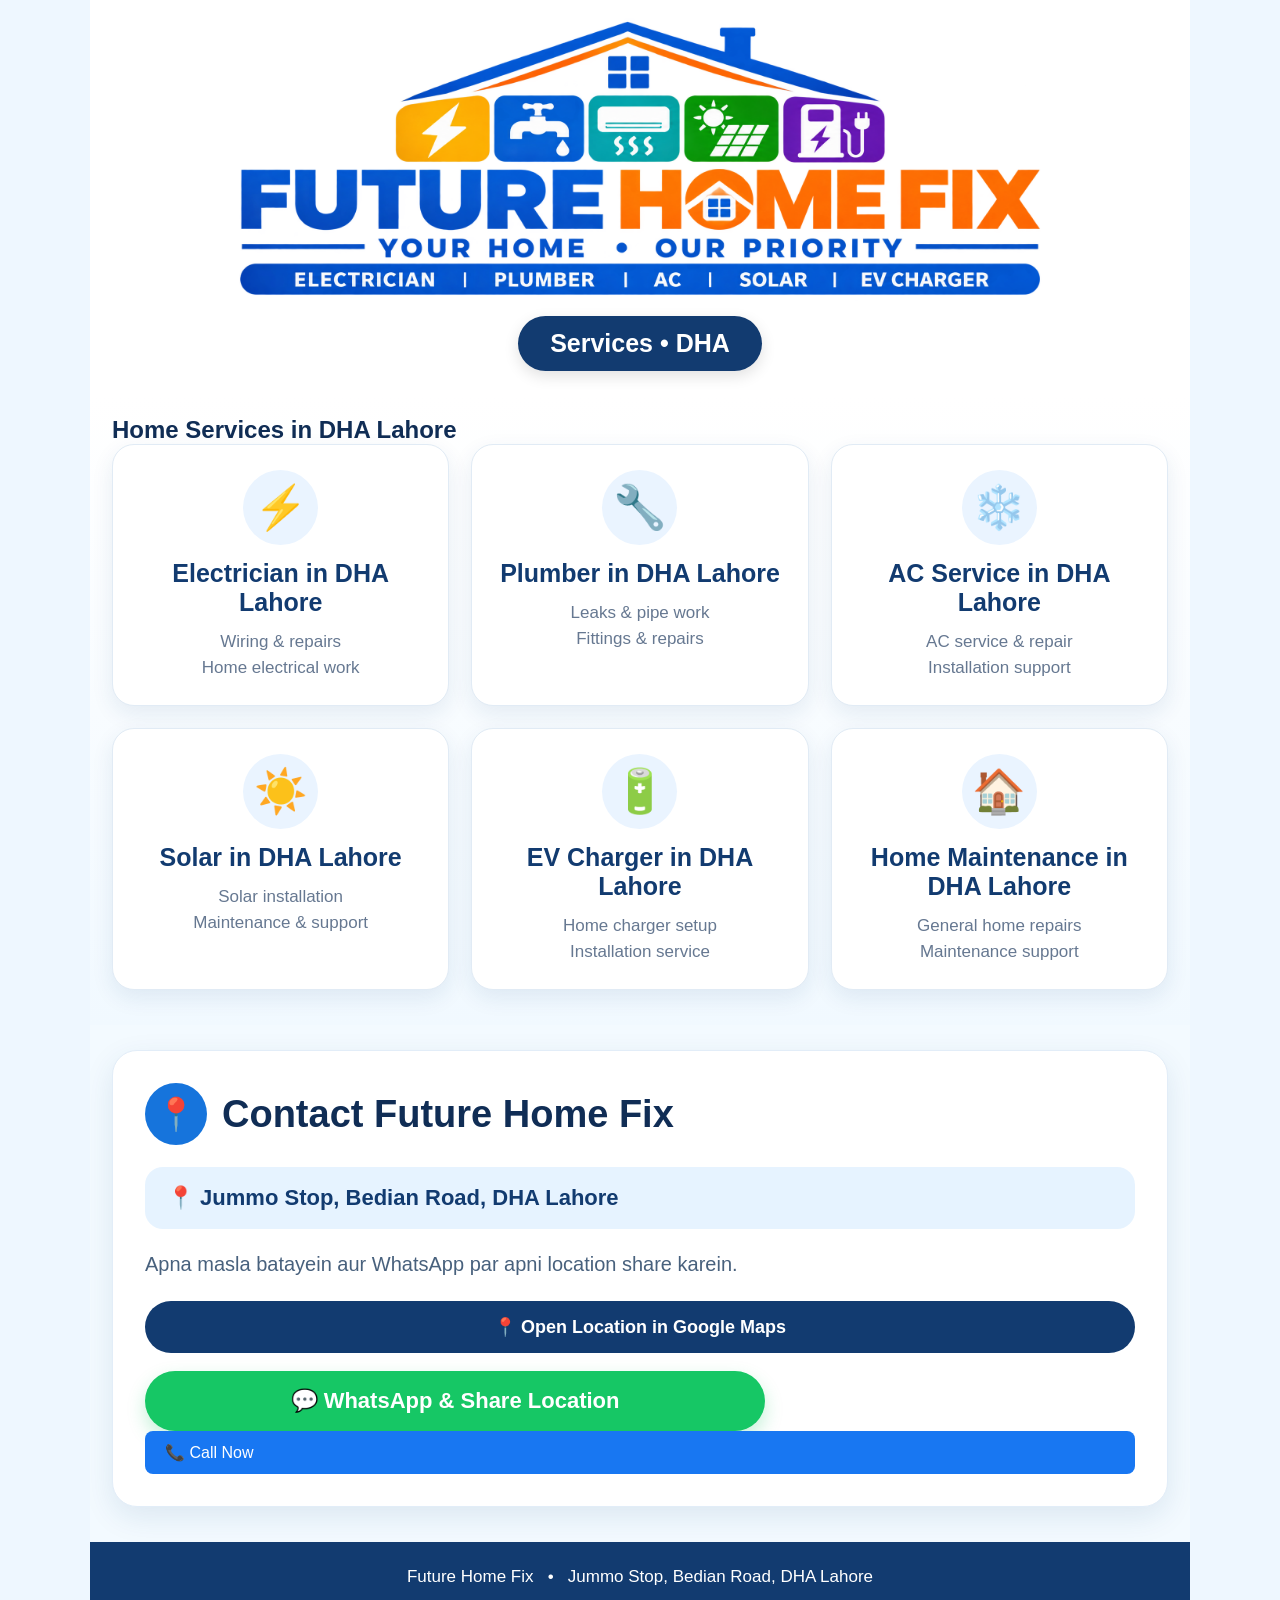
<file: index.html>
<!DOCTYPE html>
<html lang="en">
<head>
<meta charset="UTF-8">
<meta name="viewport" content="width=device-width, initial-scale=1.0">
<title>Future Home Fix | Electrician, Plumber, AC, Solar & EV Charger Lahore</title>
<meta name="description" content="Future Home Fix provides professional electrician, plumber, AC service, solar, EV charger and home maintenance services in Lahore DHA.">
<link rel="canonical" href="https://asifnawaz919786-afk.github.io/future-home-fix/">

<script type="application/ld+json">
{
  "@context": "https://schema.org",
  "@type": "LocalBusiness",
  "name": "Future Home Fix",
  "url": "https://asifnawaz919786-afk.github.io/future-home-fix/",
  "description": "Professional electrician, plumber, AC service, solar, EV charger and home maintenance services in Lahore DHA.",
  "address": {
    "@type": "PostalAddress",
    "streetAddress": "Jummo Stop, Bedian Road, DHA Lahore",
    "addressLocality": "Lahore",
    "addressRegion": "Punjab",
    "addressCountry": "PK"
  },
  "areaServed": "Lahore",
  "serviceType": [
    "Electrician",
    "Plumber",
    "AC Service",
    "Solar",
    "EV Charger",
    "Home Maintenance"
  ]
}
</script>
<style>
*{
  box-sizing:border-box;
  margin:0;
  padding:0;
}

body{
  font-family:Arial,Helvetica,sans-serif;
  background:#eef7ff;
  color:#102d55;
}

.page{
  width:100%;
  max-width:1100px;
  margin:auto;
  background:#fff;
  overflow:hidden;
}

/* HEADER */
.top{
  text-align:center;
  padding:18px 15px 25px;
  background:#fff;
}

.top img{
  width:100%;
  max-width:850px;
  height:auto;
  display:block;
  margin:auto;
}

.label{
  display:inline-block;
  margin-top:15px;
  padding:13px 32px;
  border-radius:40px;
  background:#123b70;
  color:#fff;
  font-size:25px;
  font-weight:800;
  box-shadow:0 5px 15px rgba(0,0,0,.12);
}

/* SERVICES */
.services{
  padding:20px 22px 35px;
  background:linear-gradient(#fff,#f1f9ff);
}

.service-grid{
  display:grid;
  grid-template-columns:repeat(3,1fr);
  gap:22px;
}

.service-card{
  background:#fff;
  border:1px solid #e1ebf5;
  border-radius:22px;
  padding:25px 15px;
  text-align:center;
  min-height:230px;
  box-shadow:0 8px 22px rgba(20,70,120,.09);
}

.icon{
  width:75px;
  height:75px;
  margin:0 auto 14px;
  border-radius:50%;
  background:#eaf4ff;
  display:flex;
  align-items:center;
  justify-content:center;
  font-size:43px;
}

.service-card h2{
  font-size:25px;
  margin-bottom:12px;
  color:#123b70;
}

.service-card p{
  color:#667891;
  font-size:17px;
  line-height:1.5;
}

/* CONTACT */
.contact-section{
  padding:25px 22px 35px;
  background:#f3faff;
}

.contact-card{
  background:#fff;
  border-radius:25px;
  padding:32px;
  box-shadow:0 10px 30px rgba(20,70,120,.10);
  border:1px solid #e2edf8;
}

.contact-title{
  display:flex;
  align-items:center;
  gap:15px;
  margin-bottom:22px;
}

.location-icon{
  width:62px;
  height:62px;
  border-radius:50%;
  background:#1674dc;
  color:#fff;
  display:flex;
  align-items:center;
  justify-content:center;
  font-size:32px;
}

.contact-title h2{
  font-size:38px;
  color:#102d55;
}

.location-box{
  background:#e6f3ff;
  border-radius:18px;
  padding:18px 22px;
  font-size:22px;
  font-weight:700;
  color:#123b70;
  margin-bottom:20px;
}

.contact-text{
  font-size:20px;
  line-height:1.5;
  color:#48617d;
  margin-bottom:22px;
}

/* WHATSAPP */
.whatsapp-btn{
  display:block;
  width:100%;
  max-width:620px;
  text-align:center;
  text-decoration:none;
  background:#16c765;
  color:#fff;
  padding:17px 20px;
  border-radius:50px;
  font-size:22px;
  font-weight:800;
  box-shadow:0 8px 18px rgba(22,199,101,.25);
}

.whatsapp-btn:hover{
  opacity:.92;
}

/* FOOTER */
footer{
  background:#123b70;
  color:#fff;
  text-align:center;
  padding:25px 15px;
  font-size:17px;
}

/* MOBILE */
@media(max-width:700px){

  .top{
    padding:12px 10px 20px;
  }

  .label{
    font-size:21px;
    padding:11px 25px;
  }

  .services{
    padding:15px 14px 25px;
  }

  .service-grid{
    grid-template-columns:repeat(2,1fr);
    gap:14px;
  }

  .service-card{
    min-height:190px;
    padding:18px 8px;
    border-radius:18px;
  }

  .icon{
    width:58px;
    height:58px;
    font-size:32px;
  }

  .service-card h2{
    font-size:18px;
  }

  .service-card p{
    font-size:14px;
  }

  .contact-section{
    padding:15px 12px 25px;
  }

  .contact-card{
    padding:22px 16px;
    border-radius:20px;
  }

  .contact-title{
    gap:10px;
  }

  .location-icon{
    width:50px;
    height:50px;
    font-size:25px;
  }

  .contact-title h2{
    font-size:27px;
  }

  .location-box{
    font-size:17px;
    padding:15px;
  }

  .contact-text{
    font-size:17px;
  }

  .whatsapp-btn{
    font-size:18px;
    padding:15px 10px;
  }

  footer{
    font-size:14px;
  }
}
</style>
</head>

<body>

<main class="page">

<!-- HEADER -->
<header class="top">

  <img src="logo.png" alt="Future Home Fix">

  <div class="label">
    Services • DHA
  </div>

</header>


<!-- SERVICES -->
<section class="services">
  <h1>Home Services in DHA Lahore</h1>

  <div class="service-grid">

    <article class="service-card">
      <div class="icon">⚡</div>
      <h2>Electrician in DHA Lahore</h2>
      <p>Wiring & repairs<br>Home electrical work</p>
    </article>

    <article class="service-card">
      <div class="icon">🔧</div>
      <h2>Plumber in DHA Lahore</h2>
      <p>Leaks & pipe work<br>Fittings & repairs</p>
    </article>

    <article class="service-card">
      <div class="icon">❄️</div>
      <h2>AC Service in DHA Lahore</h2>
      <p>AC service & repair<br>Installation support</p>
    </article>

    <article class="service-card">
      <div class="icon">☀️</div>
      <h2>Solar in DHA Lahore</h2>
      <p>Solar installation<br>Maintenance & support</p>
    </article>

    <article class="service-card">
      <div class="icon">🔋</div>
      <h2>EV Charger in DHA Lahore</h2>
      <p>Home charger setup<br>Installation service</p>
    </article>

    <article class="service-card">
      <div class="icon">🏠</div>
      <h2>Home Maintenance in DHA Lahore</h2>
      <p>General home repairs<br>Maintenance support</p>
    </article>

  </div>

</section>


<!-- CONTACT -->
<section class="contact-section">

  <div class="contact-card">

    <div class="contact-title">
      <div class="location-icon">📍</div>
      <h2>Contact Future Home Fix</h2>
    </div>

    <div class="location-box">
      📍 Jummo Stop, Bedian Road, DHA Lahore
    </div>

    <p class="contact-text">
      Apna masla batayein aur WhatsApp par apni location share karein.
    </p>
     <a
  href="https://maps.app.goo.gl/dU3vicBoJo4q8ruM9"
  target="_blank"
  style="display:block; width:100%; box-sizing:border-box; text-align:center; text-decoration:none; background:#123b70; color:#fff; padding:15px 20px; border-radius:50px; font-size:18px; font-weight:700; margin:12px 0 18px;">
  📍 Open Location in Google Maps
</a>
    <a
      class="whatsapp-btn"
      href="https://wa.me/923161110946?text=Assalam-o-Alaikum%20Future%20Home%20Fix%2C%20mera%20masla%20hai%3A%20%0A%0AMeri%20location%3A"
      target="_blank">
      💬 WhatsApp & Share Location
 </a>
 <a style="background:#1877F2; color:white; padding:12px 20px; width:100%; box-sizing:border-box; border-radius:8px; text-decoration:none; display:inline-block;"
  class="call-btn"
  href="tel:+923161110946">
  📞 Call Now
</a>
  </div>

</section>


<!-- FOOTER -->
<footer>
  Future Home Fix &nbsp; • &nbsp;
  Jummo Stop, Bedian Road, DHA Lahore
</footer>

</main>

</body>
</html>
</file>
